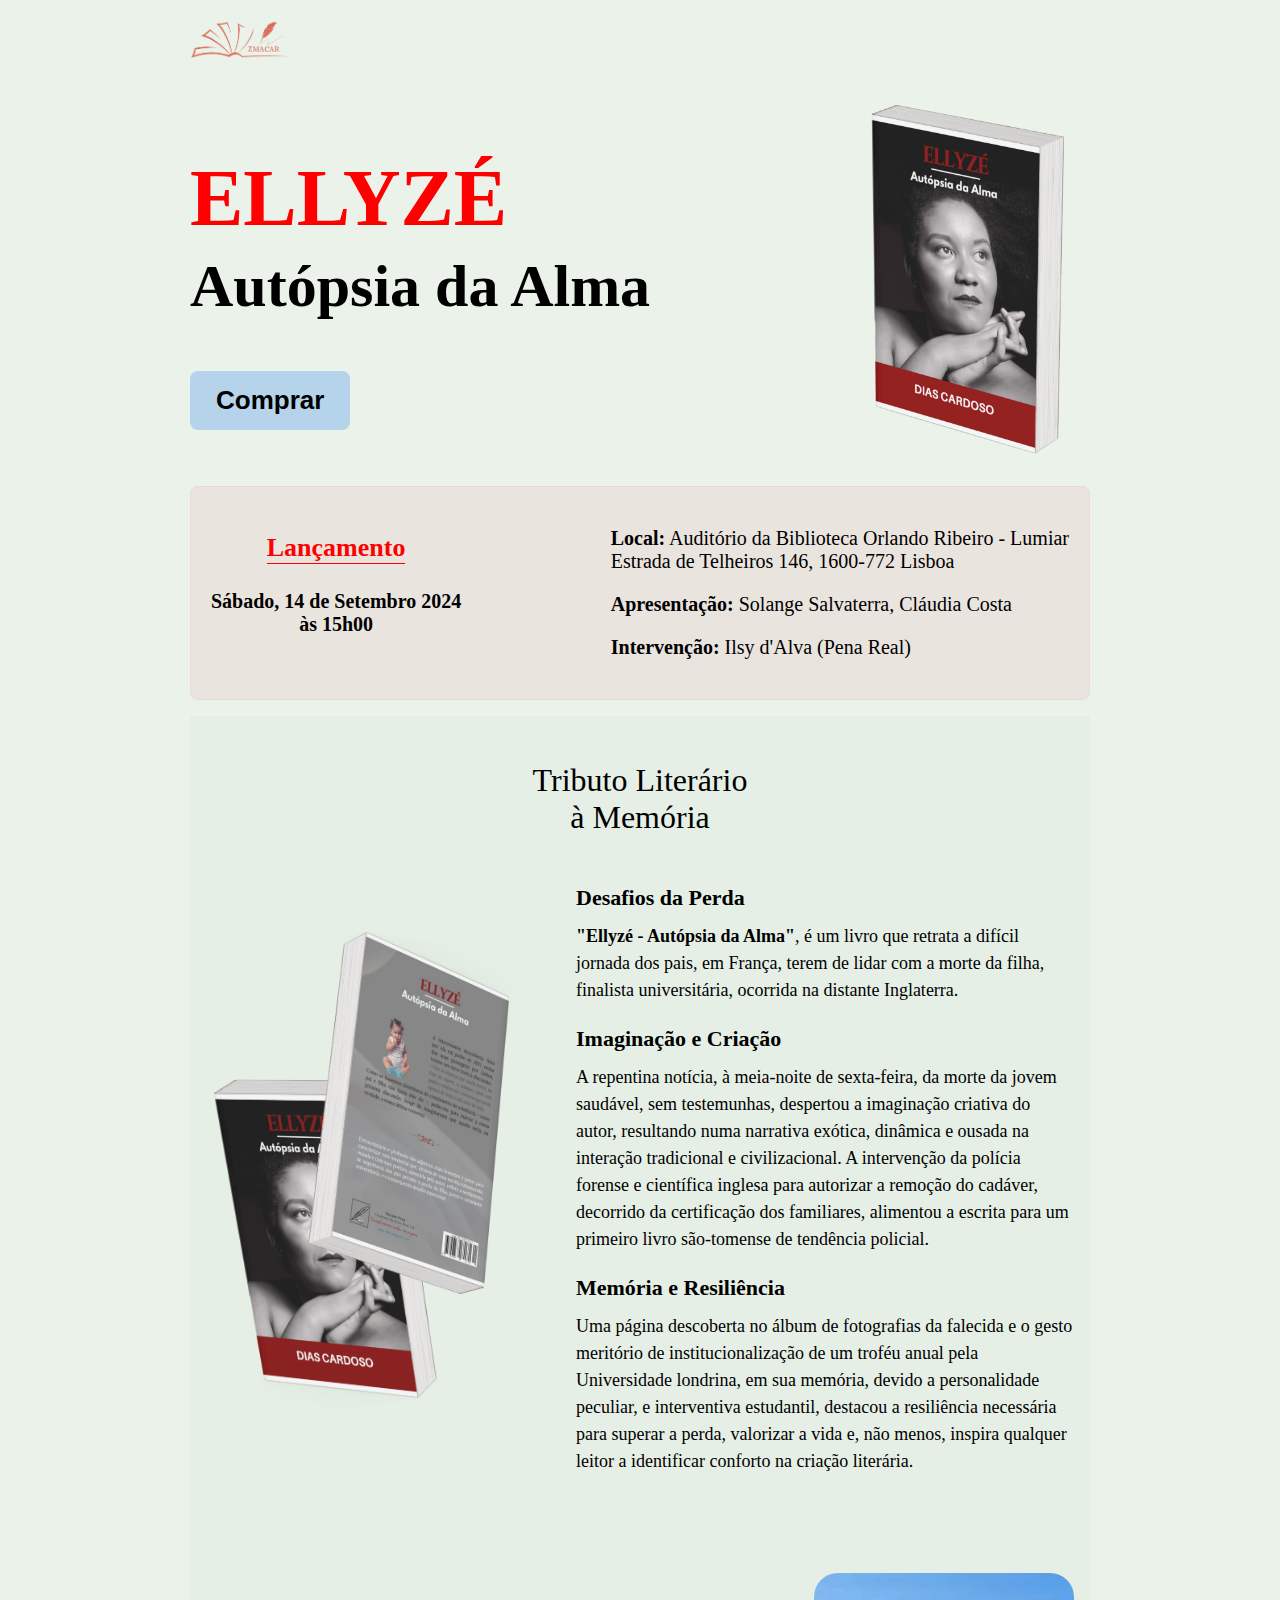
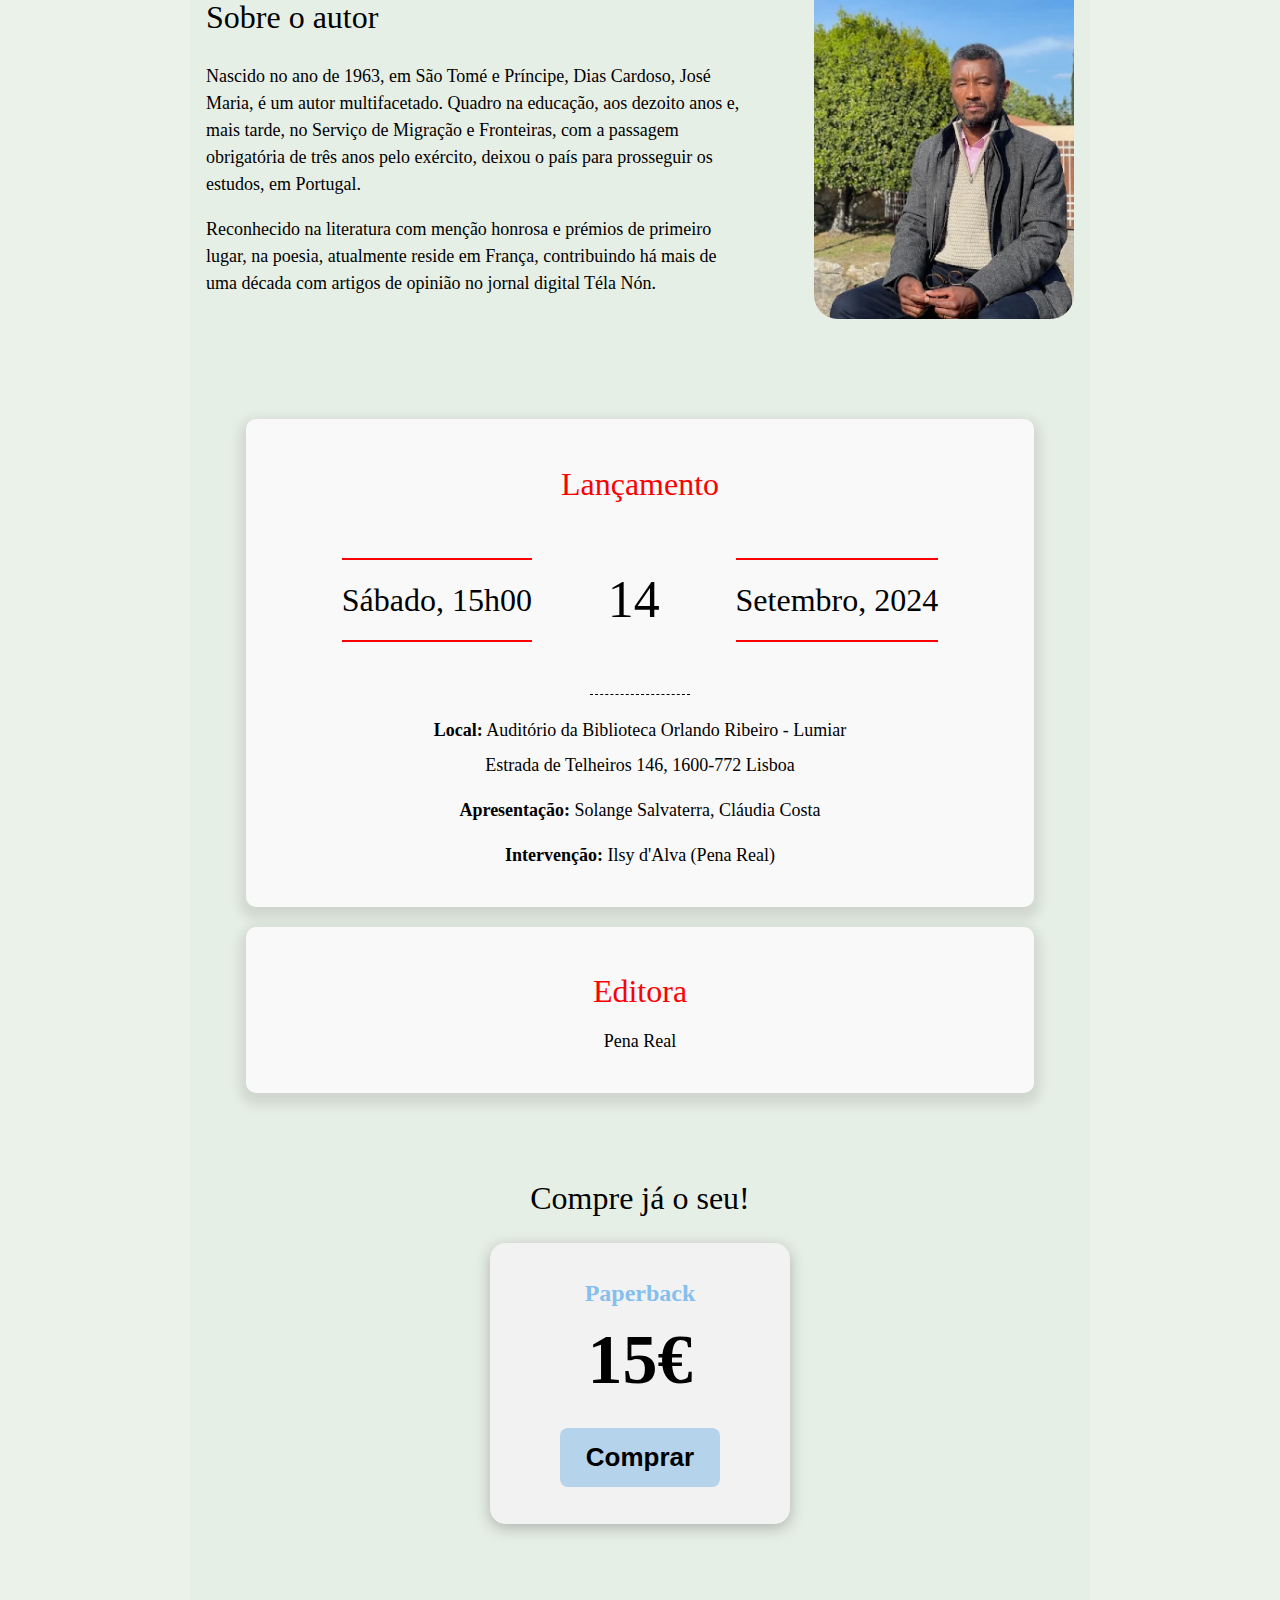
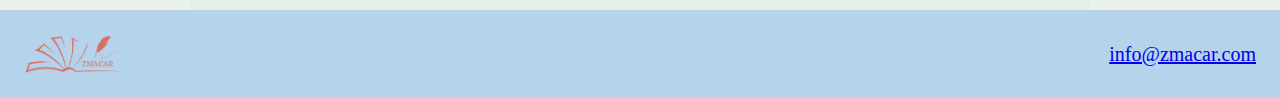
<file: index.html>
<!DOCTYPE html>
<html lang="en">
<head>
  <meta charset="UTF-8">
  <meta name="viewport" content="width=device-width, initial-scale=1.0">
  <link rel="icon" href="./images/assets/Favicon.png" type="image/x-icon">
  <title>ZMACAR</title>
  <link rel="stylesheet" href="style.css">
</head>
<body>
  <header>
    <nav>
      <img src="./images/assets/logo.webp" alt="site logo" class="logo">
    </nav>
    <div class="banner">
      <div class="banner-title">
        <h1>ELLYZÉ</h1>
        <h2>Autópsia da Alma</h2>
        <a href="https://buy.stripe.com/3csbJ98083k12888wA" class="btn-desktop" target="_blank">
          <button class="btn">Comprar</button>
        </a>
      </div>
      <img src="./images/assets/capa-color.webp" alt="Books Photos" class="book-cover">
      <a href="https://buy.stripe.com/3csbJ98083k12888wA" class="btn-mobile" target="_blank">
        <button class="btn">Comprar</button>
      </a>
    </div>
    <div class="banner-launch">
      <div class="banner-date">
        <p class="title">Lançamento</p>
        <p class="date">Sábado, 14 de Setembro 2024 <br>às 15h00</p>
      </div>
      <div class="banner-infos">
        <p><strong>Local:</strong> Auditório da Biblioteca Orlando Ribeiro - Lumiar <br>Estrada de Telheiros 146, 1600-772 Lisboa</p>
        <p><strong>Apresentação:</strong> Solange Salvaterra, Cláudia Costa</p>
        <p><strong>Intervenção:</strong> Ilsy d'Alva (Pena Real)</p>
      </div>
    </div>
  </header>
  <main>
    <section class="book">
      <h2>Tributo Literário <br class="mobile-hide">à Memória</h2>
      <div class="book-description">
        <img src="./images/assets/new-cover.png" alt="Book Photos" class="description-cover">
        <div class="book-description-text">
          <div>
            <h3 class="paragraph-title">Desafios da Perda</h3>
            <p class="book-paragraph">
              <strong>"Ellyzé - Autópsia da Alma"</strong>, é um livro que retrata a difícil jornada dos pais, em França, terem de lidar com a morte da filha, finalista universitária, ocorrida na distante Inglaterra.
            </p>
          </div>
          <div>
            <h3 class="paragraph-title">Imaginação e Criação</h3>
            <p class="book-paragraph">
              A repentina notícia, à meia-noite de sexta-feira, da morte da jovem saudável, sem testemunhas, despertou a imaginação criativa do autor, resultando numa narrativa exótica, dinâmica e ousada na interação tradicional e civilizacional. A intervenção da polícia forense e científica inglesa para autorizar a remoção do cadáver, decorrido da certificação dos familiares, alimentou a escrita para um primeiro livro são-tomense de tendência policial.
            </p>
          </div>
          <div>
            <h3 class="paragraph-title">Memória e Resiliência</h3>
            <p class="book-paragraph">
             Uma página descoberta no álbum de fotografias da falecida e o gesto meritório de institucionalização de um troféu anual pela Universidade londrina, em sua memória, devido a personalidade peculiar, e interventiva estudantil, destacou a resiliência necessária para superar a perda, valorizar a vida e, não menos, inspira qualquer leitor a identificar conforto na criação literária.
            </p>
          </div>
        </div>
      </div>
    </section>
    <section class="author">
      <div class="author-infos">
        <h2>Sobre o autor</h2>
        <p class="author-paragraph">
          Nascido no ano de 1963, em São Tomé e Príncipe, Dias Cardoso, José Maria, é um autor multifacetado. Quadro na educação, aos dezoito anos e, mais tarde, no Serviço de Migração e Fronteiras, com a passagem obrigatória de três anos pelo exército, deixou o país para prosseguir os estudos, em Portugal.
        </p>
        <p class="author-paragraph">
         Reconhecido na literatura com menção honrosa e prémios de primeiro lugar, na poesia, atualmente reside em França, contribuindo há mais de uma década com artigos de opinião no jornal digital Téla Nón.
        </p>
      </div>
      <img src="./images/assets/author.webp" alt="Author Photo" class="author-image">
    </section>
    <section class="launch-editor">
      <div class="launch">
        <h2>Lançamento</h2>
        <div class="launch-date">
          <p>Sábado, 15h00</p>
          <p>14</p>
          <p>Setembro, 2024</p>
        </div>
        <span class="dotted"></span>
        <div class="launch-infos">
          <p><strong>Local:</strong> Auditório da Biblioteca Orlando Ribeiro - Lumiar</p>
          <p>Estrada de Telheiros 146, 1600-772 Lisboa</p>
          <p><strong>Apresentação:</strong> Solange Salvaterra, Cláudia Costa</p>
          <p><strong>Intervenção:</strong> Ilsy d'Alva (Pena Real)</p>
        </div>
      </div>
      <div class="editor">
        <a href="https://edicoespena.com/" target="_blank">
          <h2>Editora</h2>
          <p>Pena Real</p>
        </a>
      </div>
    </section>
    <section class="price">
      <!-- <h2>Encomende já o seu!</h2> -->
      <h2>Compre já o seu!</h2>
      <div class="card">
        <div class="card-content">
          <h3 class="card-title">Paperback</h3>
          <!-- <h3 class="card-title">ELLYZÉ <br>Autópsia da alma</h3> -->
          <p class="card-price">15€</p>
        </div>
        <!-- <div class="card-content infos">
          <p>capitulos</p>
          <p>outras coisas talvez</p>
        </div> -->
        <a href="https://buy.stripe.com/3csbJ98083k12888wA" target="_blank"><button class="btn">Comprar</button></a>
      </div>
    </section>
  </main>
  <footer>
    <nav>
      <div class="socials">
        <img src="./images/assets/logo.webp" alt="site logo" class="logo">
        <a href="mailto:info@zmacar.com" target="_blank">info@zmacar.com</a>
      </div>
    </nav>
  </footer>
</body>
</html>
</file>
<file: style.css>
body {
  background-color: #eaf2ea;
  width: 100%;
  margin: auto;
}

header {
  margin-top: 20px;
}

header nav {
  margin-left: 8px;
  margin-top: 12px;
}

header h1 {
  color: red;
}

header .book-cover {
  display: block;
  margin: auto;
  width: 200px;
}

header .banner {
  margin-bottom: 50px;
}

header .banner-title {
  text-align: center;
  margin-bottom: 24px;
}

.btn {
  border: 0px;
  background-color: #b5d3eb;
  padding: 14px 18px;
  font-size: 18px;
  font-weight: bold;
  border-radius: 8px;
}

.btn:hover {
  color: #ffffff;
}

.btn-desktop {
  display: none;
}

.btn-mobile {
  display: flex;
  align-items: center;
  justify-content: center;
  margin-top: 28px;
  text-decoration: none;
}

.banner-launch {
  display: flex;
  flex-direction: column;
  width: 84%;
  margin: auto;
  text-align: center;
  background-color: #f23e6714;
  border: 1px solid #f23e6714;
  border-radius: 8px;
  padding: 20px;
}

.banner-launch p {
  font-size: 18px;
}

.banner-date {
  display: flex;
  flex-direction: column;
  align-items: center;
}

.banner-date .title {
  font-size: 24px;
  color: red;
  font-weight: bold;
  border-bottom: 1px solid;
}

.date {
  font-weight: bold;
  text-align: center;
  margin-top: 0;
}

main {
  padding: 20px 16px;
  background-color: #e6efe6;
}

main h2 {
  font-weight: 100;
}

main .description-cover {
  display: none;
}

main .paragraph-title {
  margin-bottom: 0;
  font-size: 22px;
}

main .book-paragraph {
  margin-top: 8px;
  font-size: 18px;
}

main .book {
  margin: 24px 0;
}

main .book .mobile-hide {
  display: none;
}

main .author-paragraph {
  font-size: 18px;
}

main .author-image {
  display: block;
  margin: auto;
  width: 200px;
  border-radius: 20px;
}

main .price {
  display: flex;
  flex-direction: column;
  align-items: center;
  margin: 36px 0 32px;
  text-align: center;
}

main .card {
  border: 1px solid #f2f2f2;
  border-radius: 15px;
  width: 110px;
  box-shadow: 0px 4px 15px 0px rgba(0, 0, 0, 0.25);
  padding: 24px;
  background-color: #f2f2f2;
}

main .card-content {
  padding: 0 0 16px;
}

main .card-content h3,
main .card-content p {
  margin: 0;
  padding-left: 0;
}

main .card-title {
  font-size: 18px;
  color: #86bfed;
}

main .card-price {
  font-size: 40px;
  font-weight: bold;
  margin-bottom: 16px;
}

main .infos {
  padding: 24px 0;
}

.launch-editor {
  display: flex;
  flex-direction: column;
  margin: 40px 0;
  padding: 0;
  border-radius: 10px;
  gap: 20px;
}

.launch-editor a {
  text-decoration: none;
}

.launch-editor .launch,
.launch-editor .editor {
  flex: 1;
  margin: 0 12px;
  text-align: center;
  padding: 16px;
  background-color: #f9f9f9;
  border-radius: 10px;
  box-shadow: 0px 6px 12px 6px rgba(0, 0, 0, 0.1);
}

.launch-editor .editor {
  display: flex;
  justify-content: center;
  align-items: center;
}

.launch-editor h2 {
  font-size: 26px;
  color: #fb0202;
  margin-bottom: 10px;
}

.launch-editor p {
  font-size: 18px;
  color: black;
}

.launch-editor .launch:hover,
.launch-editor .editor:hover,
.launch-editor .launch:active,
.launch-editor .editor:active {
  background-color: #f0f0f0;
}

.launch-editor .launch:hover p,
.launch-editor .editor:hover h2,
.launch-editor .editor:hover p,
.launch-editor .launch:active h2,
.launch-editor .launch:active p,
.launch-editor .editor:active h2,
.launch-editor .editor:active p {
  color: #444;
}

.launch-date {
  display: flex;
  justify-content: space-evenly;
  align-items: center;
  line-height: 2.5;
  margin: 32px 0 16px;
}

.launch-date p {
  line-height: 2.5;
  margin: 0;
}

.launch-date p:nth-child(1),
.launch-date p:nth-child(3) {
  font-size: 18px;
  border-top: 2px solid #fb0202;
  border-bottom: 2px solid #fb0202;
}

.launch-date p:nth-child(2) {
  font-size: 28px;
}

.dotted {
  display: inline-block;
  width: 100px;
  border-top: 1px dashed;
  margin: 0 auto;
}

.launch-infos p:nth-child(1) {
  margin-bottom: 0;
}

.launch-infos p:nth-child(2) {
  margin-top: 8px;
}

.logo {
  width: 50px;
}

footer {
  position: absolute;
  width: 100%;
  right: 0;
  background-color: #b5d3eb;
}

footer .socials {
  display: flex;
  padding: 24px;
  justify-content: space-between;
  align-items: center;
}

@media (min-width: 768px) {
  body {
    width: 900px;
  }

  header {
    margin-top: 20px;
  }

  header nav {
    margin-left: 0px;
  }

  header h1 {
    font-size: 80px;
    margin-bottom: 0;
  }

  header h2 {
    font-size: 60px;
    margin-top: 8px;
  }

  header .book-cover {
    margin: 0;
    width: 244px;
  }

  header .banner {
    margin: auto 0;
    display: flex;
    justify-content: space-between;
    padding: 36px 0 32px;
  }

  header .banner-title {
    text-align: left;
  }

  .btn {
    padding: 14px 26px;
    font-size: 26px;
  }

  .btn-mobile {
    display: none;
  }

  .btn-desktop {
    display: block;
  }

  .banner-launch {
    width: auto;
    justify-content: space-between;
    flex-direction: initial;
    margin-bottom: 16px;
    text-align: initial;
  }

  .banner-launch p {
    font-size: 20px;
  }

  .banner-date .title {
    font-size: 26px;
  }

  main section {
    margin: 80px 0;
  }

  main h2 {
    font-size: 32px;
    font-weight: 100;
  }

  main p {
    line-height: 1.5;
  }

  main .book h2 {
    text-align: center;
  }

  main .book .mobile-hide {
    display: block;
  }

  main .book-description {
    display: flex;
    align-items: center;
    gap: 50px;
  }

  main .description-cover {
    display: block;
    width: 320px;
    height: 500px;
  }

  main .book-paragraph {
    margin-top: 12px;
  }

  main .author {
    display: flex;
    gap: 70px;
  }

  main .author-image {
    width: 260px;
    border-radius: 24px;
  }

  main .price {
    display: flex;
    flex-direction: column;
    align-items: center;
    margin: 36px 0 66px;
  }

  main .card {
    border: 1px solid #f2f2f2;
    border-radius: 15px;
    width: 26%;
    box-shadow: 0px 4px 15px 0px rgba(0, 0, 0, 0.25);
    padding: 36px;
    background-color: #f2f2f2;
  }

  main .card-content {
    padding: 0 0 16px;
  }

  main .card-content h3,
  main .card-content p {
    margin: 0;
    padding-left: 0;
  }

  main .card-title {
    font-size: 24px;
    color: #86bfed;
  }

  main .card-price {
    font-size: 70px;
    font-weight: bold;
    margin-bottom: 16px;
  }

  main .infos {
    padding: 24px 0;
  }

  .launch-editor {
    justify-content: space-around;
    margin: 40px 0;
    padding: 20px;
  }

  .launch-editor .launch,
  .launch-editor .editor {
    margin: 0 20px;
    padding: 20px;
  }

  .launch-editor h2 {
    font-size: 32px;
  }

  .launch-date p:nth-child(1),
  .launch-date p:nth-child(3) {
    font-size: 32px;
  }

  .launch-date p:nth-child(2) {
    font-size: 52px;
  }

  footer .socials a {
    font-size: 20px;
  }

  .logo {
    width: 100px;
  }
}
</file>
